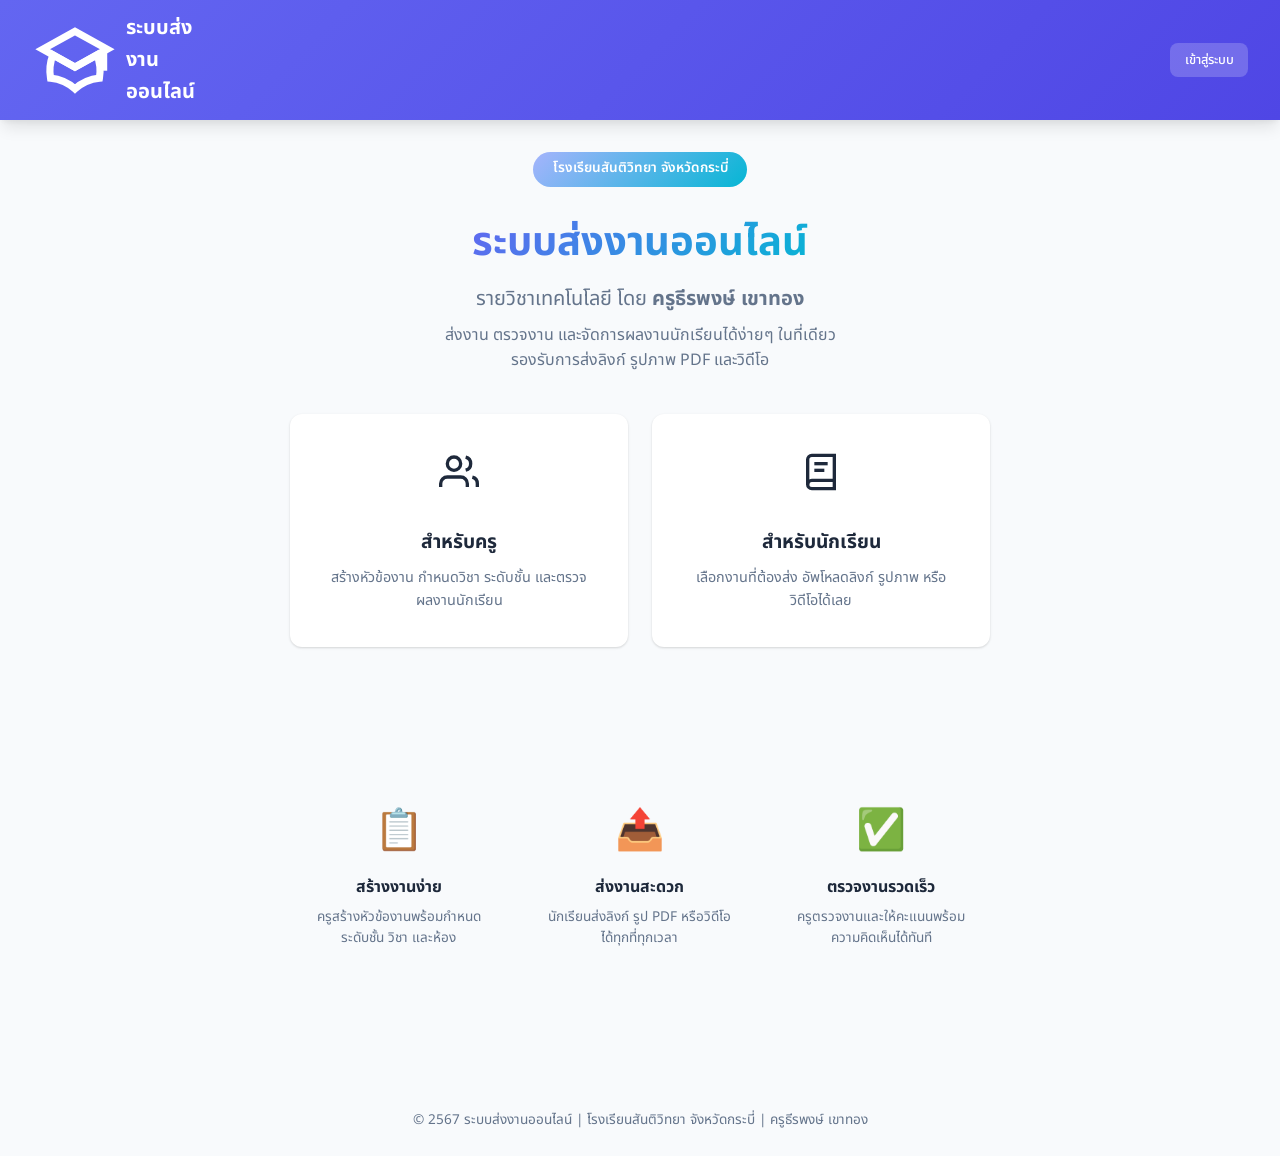
<file: index.html>
<!DOCTYPE html>
<html lang="th">
<head>
  <meta charset="UTF-8">
  <meta name="viewport" content="width=device-width, initial-scale=1.0">
  <title>ระบบส่งงานออนไลน์ | โรงเรียนสันติวิทยา</title>
  <link href="https://fonts.googleapis.com/css2?family=Noto+Sans+Thai:wght@300;400;500;600;700&family=Inter:wght@300;400;500;600;700&display=swap" rel="stylesheet">
  <link rel="stylesheet" href="css/style.css">
</head>
<body>
  <nav class="navbar">
    <div class="logo">
      <svg viewBox="0 0 24 24" fill="none" stroke="currentColor" stroke-width="2">
        <path d="M12 14l9-5-9-5-9 5 9 5z"/>
        <path d="M12 14l6.16-3.422a12.083 12.083 0 01.665 6.479A11.952 11.952 0 0012 20.055a11.952 11.952 0 00-6.824-2.998 12.078 12.078 0 01.665-6.479L12 14z"/>
        <path d="M20 9v6"/>
      </svg>
      ระบบส่งงานออนไลน์
    </div>
    <div class="nav-links">
      <a href="login.html" class="btn btn-sm" style="background: rgba(255,255,255,0.2); color: white;">เข้าสู่ระบบ</a>
    </div>
  </nav>

  <div class="landing-container">
    <div class="landing-badge">โรงเรียนสันติวิทยา จังหวัดกระบี่</div>
    <h1>ระบบส่งงานออนไลน์</h1>
    <p class="landing-subtitle">รายวิชาเทคโนโลยี โดย <strong>ครูธีรพงษ์ เขาทอง</strong></p>
    <p class="landing-desc">ส่งงาน ตรวจงาน และจัดการผลงานนักเรียนได้ง่ายๆ ในที่เดียว<br>รองรับการส่งลิงก์ รูปภาพ PDF และวิดีโอ</p>
    
    <div class="role-cards">
      <a href="login.html" class="role-card teacher" onclick="sessionStorage.setItem('login_role','teacher')">
        <div class="icon">
          <svg width="40" height="40" viewBox="0 0 24 24" fill="none" stroke="currentColor" stroke-width="2">
            <path d="M17 21v-2a4 4 0 0 0-4-4H5a4 4 0 0 0-4 4v2"/>
            <circle cx="9" cy="7" r="4"/>
            <path d="M23 21v-2a4 4 0 0 0-3-3.87"/>
            <path d="M16 3.13a4 4 0 0 1 0 7.75"/>
          </svg>
        </div>
        <h3>สำหรับครู</h3>
        <p>สร้างหัวข้องาน กำหนดวิชา ระดับชั้น และตรวจผลงานนักเรียน</p>
      </a>
      <a href="login.html" class="role-card student" onclick="sessionStorage.setItem('login_role','student')">
        <div class="icon">
          <svg width="40" height="40" viewBox="0 0 24 24" fill="none" stroke="currentColor" stroke-width="2">
            <path d="M4 19.5A2.5 2.5 0 0 1 6.5 17H20"/>
            <path d="M6.5 2H20v20H6.5A2.5 2.5 0 0 1 4 19.5v-15A2.5 2.5 0 0 1 6.5 2z"/>
            <line x1="8" y1="7" x2="16" y2="7"/>
            <line x1="8" y1="11" x2="14" y2="11"/>
          </svg>
        </div>
        <h3>สำหรับนักเรียน</h3>
        <p>เลือกงานที่ต้องส่ง อัพโหลดลิงก์ รูปภาพ หรือวิดีโอได้เลย</p>
      </a>
    </div>

    <div class="features-section">
      <div class="feature">
        <div class="feature-icon">📋</div>
        <h4>สร้างงานง่าย</h4>
        <p>ครูสร้างหัวข้องานพร้อมกำหนดระดับชั้น วิชา และห้อง</p>
      </div>
      <div class="feature">
        <div class="feature-icon">📤</div>
        <h4>ส่งงานสะดวก</h4>
        <p>นักเรียนส่งลิงก์ รูป PDF หรือวิดีโอ ได้ทุกที่ทุกเวลา</p>
      </div>
      <div class="feature">
        <div class="feature-icon">✅</div>
        <h4>ตรวจงานรวดเร็ว</h4>
        <p>ครูตรวจงานและให้คะแนนพร้อมความคิดเห็นได้ทันที</p>
      </div>
    </div>
  </div>

  <footer class="landing-footer">
    <p>&copy; 2567 ระบบส่งงานออนไลน์ | โรงเรียนสันติวิทยา จังหวัดกระบี่ | ครูธีรพงษ์ เขาทอง</p>
  </footer>

  <script src="js/config.js"></script>
  <script src="js/app.js"></script>
</body>
</html>
</file>
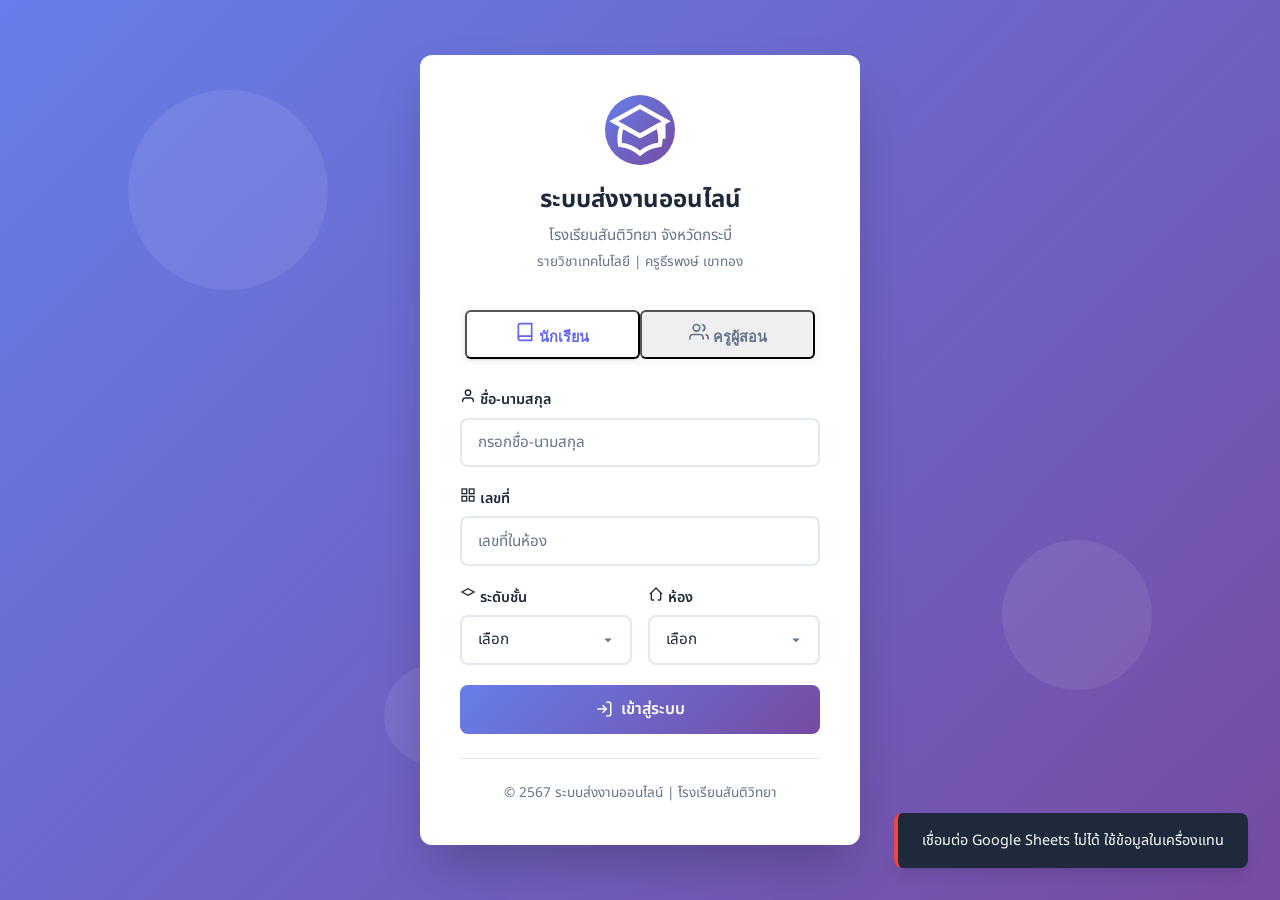
<file: login.html>
<!DOCTYPE html>
<html lang="th">
<head>
  <meta charset="UTF-8">
  <meta name="viewport" content="width=device-width, initial-scale=1.0">
  <title>เข้าสู่ระบบ | ระบบส่งงานออนไลน์</title>
  <link href="https://fonts.googleapis.com/css2?family=Noto+Sans+Thai:wght@300;400;500;600;700&family=Inter:wght@300;400;500;600;700&display=swap" rel="stylesheet">
  <link rel="stylesheet" href="css/style.css">
</head>
<body class="login-page">
  <div class="login-bg">
    <div class="circle circle-1"></div>
    <div class="circle circle-2"></div>
    <div class="circle circle-3"></div>
  </div>

  <div class="login-container">
    <div class="login-header">
      <div class="school-logo">
        <svg viewBox="0 0 24 24" fill="none" stroke="currentColor" stroke-width="1.5">
          <path d="M12 14l9-5-9-5-9 5 9 5z"/>
          <path d="M12 14l6.16-3.422a12.083 12.083 0 01.665 6.479A11.952 11.952 0 0012 20.055a11.952 11.952 0 00-6.824-2.998 12.078 12.078 0 01.665-6.479L12 14z"/>
          <path d="M20 9v6"/>
        </svg>
      </div>
      <h1>ระบบส่งงานออนไลน์</h1>
      <p class="school-name">โรงเรียนสันติวิทยา จังหวัดกระบี่</p>
      <p class="teacher-name">รายวิชาเทคโนโลยี | ครูธีรพงษ์ เขาทอง</p>
    </div>

    <div class="login-tabs">
      <button class="login-tab active" onclick="switchLoginTab('student')">
        <svg width="20" height="20" viewBox="0 0 24 24" fill="none" stroke="currentColor" stroke-width="2">
          <path d="M4 19.5A2.5 2.5 0 0 1 6.5 17H20"/>
          <path d="M6.5 2H20v20H6.5A2.5 2.5 0 0 1 4 19.5v-15A2.5 2.5 0 0 1 6.5 2z"/>
        </svg>
        นักเรียน
      </button>
      <button class="login-tab" onclick="switchLoginTab('teacher')">
        <svg width="20" height="20" viewBox="0 0 24 24" fill="none" stroke="currentColor" stroke-width="2">
          <path d="M17 21v-2a4 4 0 0 0-4-4H5a4 4 0 0 0-4 4v2"/>
          <circle cx="9" cy="7" r="4"/>
          <path d="M23 21v-2a4 4 0 0 0-3-3.87"/>
          <path d="M16 3.13a4 4 0 0 1 0 7.75"/>
        </svg>
        ครูผู้สอน
      </button>
    </div>

    <!-- Student Login -->
    <form id="student-login-form" class="login-form" onsubmit="loginStudent(event)">
      <div class="form-group">
        <label><svg width="16" height="16" viewBox="0 0 24 24" fill="none" stroke="currentColor" stroke-width="2"><path d="M20 21v-2a4 4 0 0 0-4-4H8a4 4 0 0 0-4 4v2"/><circle cx="12" cy="7" r="4"/></svg> ชื่อ-นามสกุล</label>
        <input type="text" class="form-control" id="login-student-name" placeholder="กรอกชื่อ-นามสกุล" required>
      </div>
      <div class="form-group">
        <label><svg width="16" height="16" viewBox="0 0 24 24" fill="none" stroke="currentColor" stroke-width="2"><rect x="3" y="3" width="7" height="7"/><rect x="14" y="3" width="7" height="7"/><rect x="14" y="14" width="7" height="7"/><rect x="3" y="14" width="7" height="7"/></svg> เลขที่</label>
        <input type="text" class="form-control" id="login-student-number" placeholder="เลขที่ในห้อง" required>
      </div>
      <div style="display: grid; grid-template-columns: 1fr 1fr; gap: 1rem;">
        <div class="form-group">
          <label><svg width="16" height="16" viewBox="0 0 24 24" fill="none" stroke="currentColor" stroke-width="2"><path d="M12 14l9-5-9-5-9 5 9 5z"/></svg> ระดับชั้น</label>
          <select class="form-control" id="login-student-level" required>
            <option value="">เลือก</option>
            <option value="ม.1">ม.1</option>
            <option value="ม.3">ม.3</option>
            <option value="ม.4">ม.4</option>
            <option value="ม.5">ม.5</option>
            <option value="ม.6">ม.6</option>
          </select>
        </div>
        <div class="form-group">
          <label><svg width="16" height="16" viewBox="0 0 24 24" fill="none" stroke="currentColor" stroke-width="2"><path d="M3 12l2-2m0 0l7-7 7 7M5 10v10a1 1 0 001 1h3m10-11l2 2m-2-2v10a1 1 0 01-1 1h-3"/></svg> ห้อง</label>
          <select class="form-control" id="login-student-room" required>
            <option value="">เลือก</option>
            <option value="4">4</option>
            <option value="5">5</option>
            <option value="หญิง">หญิง (ปอเนาะ)</option>
            <option value="ชาย">ชาย (ปอเนาะ)</option>
          </select>
        </div>
      </div>
      <button type="submit" class="btn btn-primary btn-login">
        <svg width="18" height="18" viewBox="0 0 24 24" fill="none" stroke="currentColor" stroke-width="2"><path d="M15 3h4a2 2 0 0 1 2 2v14a2 2 0 0 1-2 2h-4"/><polyline points="10 17 15 12 10 7"/><line x1="15" y1="12" x2="3" y2="12"/></svg>
        เข้าสู่ระบบ
      </button>
    </form>

    <!-- Teacher Login -->
    <form id="teacher-login-form" class="login-form" style="display: none;" onsubmit="loginTeacher(event)">
      <div class="form-group">
        <label><svg width="16" height="16" viewBox="0 0 24 24" fill="none" stroke="currentColor" stroke-width="2"><path d="M20 21v-2a4 4 0 0 0-4-4H8a4 4 0 0 0-4 4v2"/><circle cx="12" cy="7" r="4"/></svg> ชื่อผู้ใช้</label>
        <input type="text" class="form-control" id="login-teacher-username" placeholder="ชื่อผู้ใช้ (username)" required>
      </div>
      <div class="form-group">
        <label><svg width="16" height="16" viewBox="0 0 24 24" fill="none" stroke="currentColor" stroke-width="2"><rect x="3" y="11" width="18" height="11" rx="2" ry="2"/><path d="M7 11V7a5 5 0 0 1 10 0v4"/></svg> รหัสผ่าน</label>
        <input type="password" class="form-control" id="login-teacher-password" placeholder="รหัสผ่าน" required>
        <small style="color: var(--text-secondary); font-size: 0.8rem; margin-top: 0.25rem; display: block;">* ใช้ username และ password ที่ครูกำหนด</small>
      </div>
      <button type="submit" class="btn btn-primary btn-login">
        <svg width="18" height="18" viewBox="0 0 24 24" fill="none" stroke="currentColor" stroke-width="2"><path d="M15 3h4a2 2 0 0 1 2 2v14a2 2 0 0 1-2 2h-4"/><polyline points="10 17 15 12 10 7"/><line x1="15" y1="12" x2="3" y2="12"/></svg>
        เข้าสู่ระบบ
      </button>
    </form>

    <div class="login-footer">
      <p>&copy; 2567 ระบบส่งงานออนไลน์ | โรงเรียนสันติวิทยา</p>
    </div>
  </div>

  <div class="toast" id="toast"></div>

  <script src="js/config.js"></script>
  <script src="js/app.js"></script>
  <script src="js/auth.js"></script>
</body>
</html>
</file>
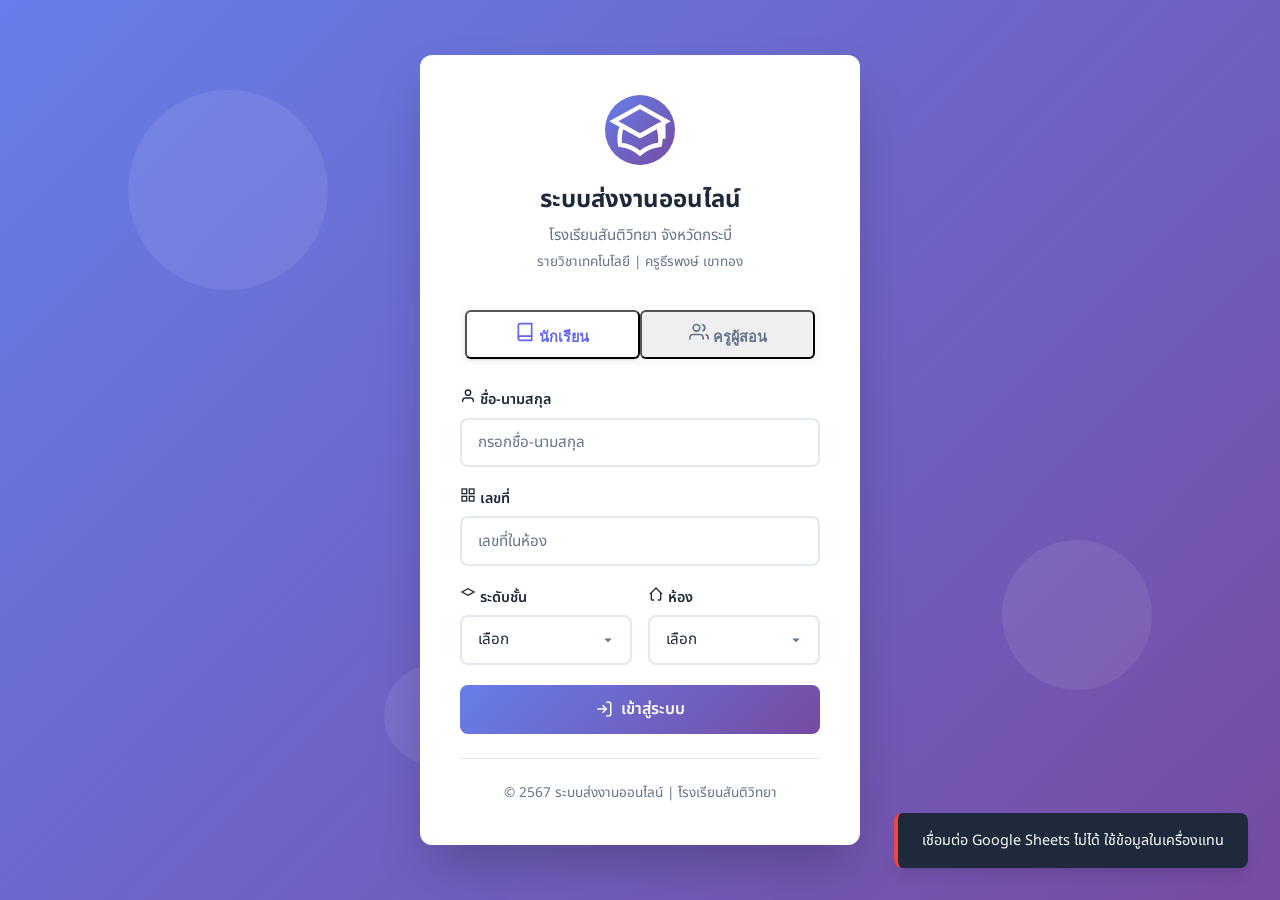
<file: student.html>
<!DOCTYPE html>
<html lang="th">
<head>
  <meta charset="UTF-8">
  <meta name="viewport" content="width=device-width, initial-scale=1.0">
  <title>ส่งงาน | ระบบส่งงานออนไลน์</title>
  <link href="https://fonts.googleapis.com/css2?family=Noto+Sans+Thai:wght@300;400;500;600;700&family=Inter:wght@300;400;500;600;700&display=swap" rel="stylesheet">
  <link rel="stylesheet" href="css/style.css">
</head>
<body>
  <nav class="navbar">
    <div class="logo">
      <svg viewBox="0 0 24 24" fill="none" stroke="currentColor" stroke-width="2">
        <path d="M12 14l9-5-9-5-9 5 9 5z"/>
        <path d="M12 14l6.16-3.422a12.083 12.083 0 01.665 6.479A11.952 11.952 0 0012 20.055a11.952 11.952 0 00-6.824-2.998 12.078 12.078 0 01.665-6.479L12 14z"/>
        <path d="M20 9v6"/>
      </svg>
      ระบบส่งงานออนไลน์
    </div>
    <div class="nav-links">
      <span class="nav-user" id="nav-student-name"></span>
      <button class="btn btn-sm btn-logout" onclick="logout()">
        <svg width="16" height="16" viewBox="0 0 24 24" fill="none" stroke="currentColor" stroke-width="2">
          <path d="M9 21H5a2 2 0 0 1-2-2V5a2 2 0 0 1 2-2h4"/>
          <polyline points="16 17 21 12 16 7"/>
          <line x1="21" y1="12" x2="9" y2="12"/>
        </svg>
        ออกจากระบบ
      </button>
    </div>
  </nav>


  <div class="container">
    <div class="student-info-banner">
      <div class="student-avatar">
        <svg width="32" height="32" viewBox="0 0 24 24" fill="none" stroke="currentColor" stroke-width="2">
          <path d="M20 21v-2a4 4 0 0 0-4-4H8a4 4 0 0 0-4 4v2"/><circle cx="12" cy="7" r="4"/>
        </svg>
      </div>
      <div class="student-details">
        <h3 id="display-student-name"></h3>
        <p id="display-student-info"></p>
      </div>
    </div>

    <div class="page-header"><h1>งานที่ต้องส่ง</h1><p>เลือกงานแล้วกดส่งผลงานของคุณ</p></div>

    <div id="student-assignments" class="assignments-grid"></div>
    <div id="student-empty" class="empty-state" style="display:none;">
      <svg viewBox="0 0 24 24" fill="none" stroke="currentColor" stroke-width="1.5"><path d="M9 5H7a2 2 0 00-2 2v12a2 2 0 002 2h10a2 2 0 002-2V7a2 2 0 00-2-2h-2M9 5a2 2 0 002 2h2a2 2 0 002-2M9 5a2 2 0 012-2h2a2 2 0 012 2"/></svg>
      <h3>ยังไม่มีงาน</h3><p>ยังไม่มีงานที่มอบหมายสำหรับห้องของคุณในตอนนี้</p>
    </div>
  </div>


  <!-- Submission Modal -->
  <div class="modal-overlay" id="submission-modal">
    <div class="modal">
      <div class="modal-header"><h2>ส่งงาน</h2><button class="modal-close" onclick="closeSubmissionModal()">&times;</button></div>
      <div id="submission-assignment-info" style="margin-bottom:1.5rem;padding:1rem;background:var(--bg);border-radius:var(--radius-sm);">
        <h4 id="sub-assignment-title"></h4>
        <p id="sub-assignment-desc" style="color:var(--text-secondary);font-size:0.9rem;margin-top:0.25rem;"></p>
      </div>
      <form id="submission-form" onsubmit="submitWork(event)">
        <input type="hidden" id="sub-assignment-id">
        <div class="form-group"><label>ประเภทการส่ง *</label>
          <select class="form-control" id="submission-type" onchange="toggleSubmissionType()" required>
            <option value="">-- เลือกประเภท --</option>
            <option value="link">ลิงก์ (URL)</option><option value="image">รูปภาพ</option>
            <option value="pdf">ไฟล์ PDF</option><option value="video">วิดีโอ</option><option value="text">ข้อความ</option>
          </select>
        </div>
        <div class="form-group" id="input-link" style="display:none;">
          <label>ลิงก์ URL</label>
          <input type="url" class="form-control" id="submission-link" placeholder="https://...">
          <small style="color:var(--text-secondary);">วางลิงก์ Google Drive, YouTube หรือเว็บไซต์อื่นๆ</small>
        </div>
        <div class="form-group" id="input-file" style="display:none;">
          <label>อัพโหลดไฟล์</label>
          <div class="file-upload-area" id="file-drop-area" onclick="document.getElementById('file-input').click()">
            <svg viewBox="0 0 24 24" fill="none" stroke="currentColor" stroke-width="1.5"><path d="M7 16a4 4 0 01-.88-7.903A5 5 0 1115.9 6L16 6a5 5 0 011 9.9M15 13l-3-3m0 0l-3 3m3-3v12"/></svg>
            <p>คลิกเพื่อเลือกไฟล์ หรือลากมาวางที่นี่</p>
            <p class="file-types">รองรับ: รูปภาพ (JPG, PNG), PDF, วิดีโอ (MP4)</p>
          </div>
          <input type="file" id="file-input" style="display:none;" accept="image/*,application/pdf,video/*" onchange="handleFileSelect(event)">
          <div id="file-preview" style="margin-top:0.75rem;"></div>
        </div>
        <div class="form-group" id="input-text" style="display:none;">
          <label>เขียนคำตอบ</label>
          <textarea class="form-control" id="submission-text" placeholder="พิมพ์คำตอบที่นี่..." rows="5"></textarea>
        </div>
        <div class="form-group"><label>หมายเหตุเพิ่มเติม (ไม่บังคับ)</label>
          <textarea class="form-control" id="submission-note" placeholder="หมายเหตุถึงครู..." rows="2"></textarea>
        </div>
        <div style="display:flex;gap:1rem;margin-top:1.5rem;">
          <button type="submit" class="btn btn-success" style="flex:1;">
            <svg width="18" height="18" viewBox="0 0 24 24" fill="none" stroke="currentColor" stroke-width="2"><path d="M9 12l2 2 4-4m6 2a9 9 0 11-18 0 9 9 0 0118 0z"/></svg>
            ส่งงาน
          </button>
          <button type="button" class="btn btn-outline" onclick="closeSubmissionModal()">ยกเลิก</button>
        </div>
      </form>
    </div>
  </div>

  <div class="toast" id="toast"></div>

  <script src="js/config.js"></script>
  <script src="js/app.js"></script>
  <script src="js/auth.js"></script>
  <script src="js/student.js"></script>
  <script>
    const session = requireAuth('student');
    if (session) {
      document.getElementById('nav-student-name').textContent = session.name;
      document.getElementById('display-student-name').textContent = session.name;
      document.getElementById('display-student-info').textContent = 
        'เลขที่ ' + session.number + ' | ' + session.level + ' ห้อง ' + session.room;
    }
  </script>
</body>
</html>
</file>
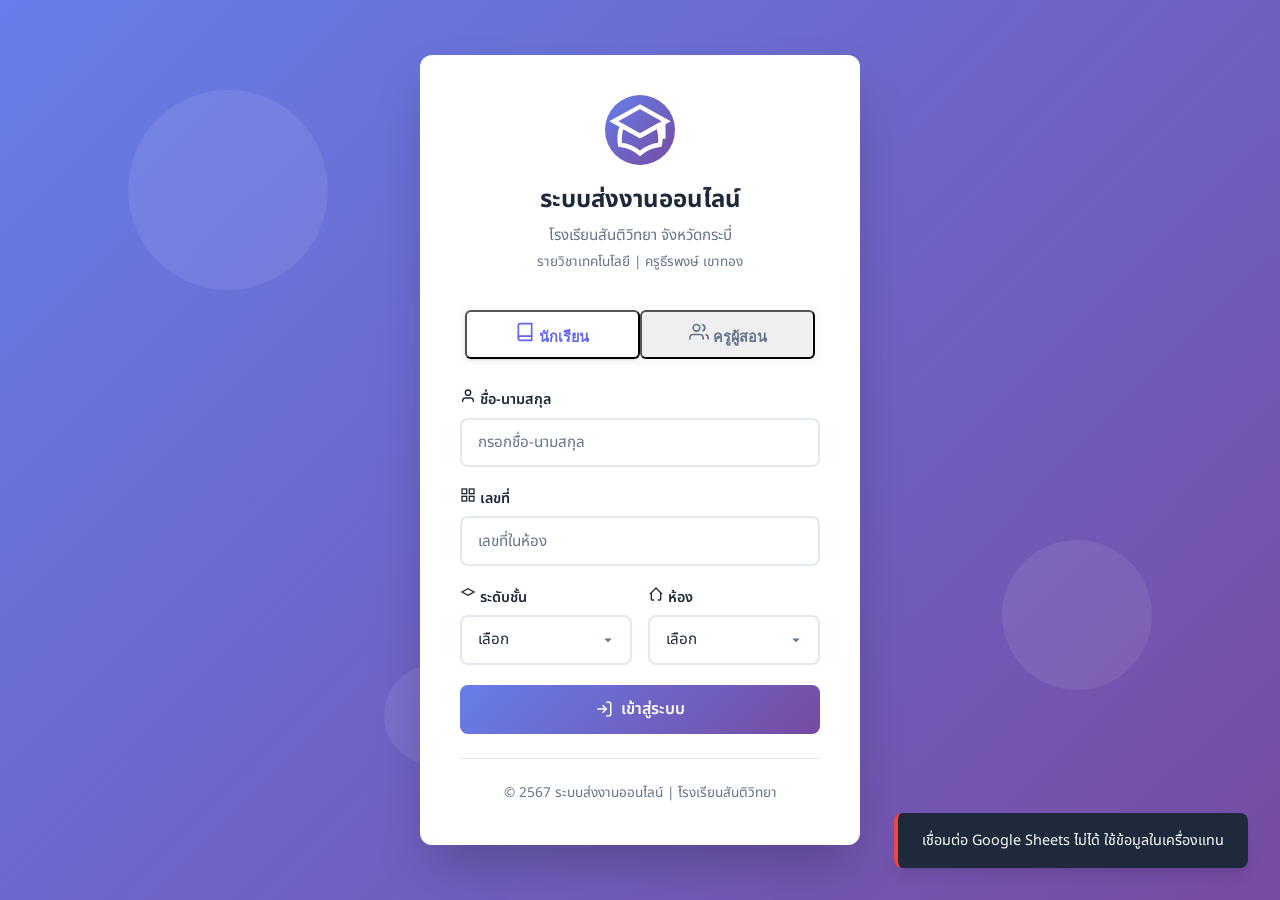
<file: teacher.html>
<!DOCTYPE html>
<html lang="th">
<head>
  <meta charset="UTF-8">
  <meta name="viewport" content="width=device-width, initial-scale=1.0">
  <title>แดชบอร์ดครู | ระบบส่งงานออนไลน์</title>
  <link href="https://fonts.googleapis.com/css2?family=Noto+Sans+Thai:wght@300;400;500;600;700&family=Inter:wght@300;400;500;600;700&display=swap" rel="stylesheet">
  <link rel="stylesheet" href="css/style.css">
</head>
<body>
  <nav class="navbar">
    <div class="logo">
      <svg viewBox="0 0 24 24" fill="none" stroke="currentColor" stroke-width="2">
        <path d="M12 14l9-5-9-5-9 5 9 5z"/>
        <path d="M12 14l6.16-3.422a12.083 12.083 0 01.665 6.479A11.952 11.952 0 0012 20.055a11.952 11.952 0 00-6.824-2.998 12.078 12.078 0 01.665-6.479L12 14z"/>
        <path d="M20 9v6"/>
      </svg>
      ระบบส่งงานออนไลน์
    </div>
    <div class="nav-links">
      <span class="nav-user" id="nav-teacher-name">ครูธีรพงษ์ เขาทอง</span>
      <button class="btn btn-sm btn-logout" onclick="logout()">
        <svg width="16" height="16" viewBox="0 0 24 24" fill="none" stroke="currentColor" stroke-width="2">
          <path d="M9 21H5a2 2 0 0 1-2-2V5a2 2 0 0 1 2-2h4"/>
          <polyline points="16 17 21 12 16 7"/>
          <line x1="21" y1="12" x2="9" y2="12"/>
        </svg>
        ออกจากระบบ
      </button>
    </div>
  </nav>

  <div class="container">
    <div class="teacher-profile-card">
      <div class="profile-avatar">
        <svg width="40" height="40" viewBox="0 0 24 24" fill="none" stroke="currentColor" stroke-width="1.5">
          <path d="M20 21v-2a4 4 0 0 0-4-4H8a4 4 0 0 0-4 4v2"/>
          <circle cx="12" cy="7" r="4"/>
        </svg>
      </div>
      <div class="profile-info">
        <h2>ครูธีรพงษ์ เขาทอง</h2>
        <p>รายวิชาเทคโนโลยี | โรงเรียนสันติวิทยา จังหวัดกระบี่</p>
      </div>
    </div>


    <!-- Stats -->
    <div class="stats-row">
      <div class="stat-card">
        <div class="stat-icon blue"><svg width="24" height="24" viewBox="0 0 24 24" fill="none" stroke="currentColor" stroke-width="2"><path d="M9 5H7a2 2 0 00-2 2v12a2 2 0 002 2h10a2 2 0 002-2V7a2 2 0 00-2-2h-2M9 5a2 2 0 002 2h2a2 2 0 002-2M9 5a2 2 0 012-2h2a2 2 0 012 2"/></svg></div>
        <div class="stat-info"><h4 id="stat-total-assignments">0</h4><p>งานทั้งหมด</p></div>
      </div>
      <div class="stat-card">
        <div class="stat-icon green"><svg width="24" height="24" viewBox="0 0 24 24" fill="none" stroke="currentColor" stroke-width="2"><path d="M9 12l2 2 4-4m6 2a9 9 0 11-18 0 9 9 0 0118 0z"/></svg></div>
        <div class="stat-info"><h4 id="stat-total-submissions">0</h4><p>ผลงานที่ส่งมา</p></div>
      </div>
      <div class="stat-card">
        <div class="stat-icon orange"><svg width="24" height="24" viewBox="0 0 24 24" fill="none" stroke="currentColor" stroke-width="2"><path d="M12 8v4l3 3m6-3a9 9 0 11-18 0 9 9 0 0118 0z"/></svg></div>
        <div class="stat-info"><h4 id="stat-pending">0</h4><p>รอตรวจ</p></div>
      </div>
      <div class="stat-card">
        <div class="stat-icon purple"><svg width="24" height="24" viewBox="0 0 24 24" fill="none" stroke="currentColor" stroke-width="2"><path d="M11.049 2.927c.3-.921 1.603-.921 1.902 0l1.519 4.674a1 1 0 00.95.69h4.915c.969 0 1.371 1.24.588 1.81l-3.976 2.888a1 1 0 00-.363 1.118l1.518 4.674c.3.922-.755 1.688-1.538 1.118l-3.976-2.888a1 1 0 00-1.176 0l-3.976 2.888c-.783.57-1.838-.197-1.538-1.118l1.518-4.674a1 1 0 00-.363-1.118l-3.976-2.888c-.784-.57-.38-1.81.588-1.81h4.914a1 1 0 00.951-.69l1.519-4.674z"/></svg></div>
        <div class="stat-info"><h4 id="stat-graded">0</h4><p>ตรวจแล้ว</p></div>
      </div>
    </div>

    <!-- Tabs -->
    <div class="tabs">
      <button class="tab-btn active" onclick="switchTab('assignments')">งานทั้งหมด</button>
      <button class="tab-btn" onclick="switchTab('submissions')">ผลงานนักเรียน</button>
    </div>

    <!-- Assignments Tab -->
    <div id="tab-assignments">
      <div style="display:flex;justify-content:space-between;align-items:center;flex-wrap:wrap;gap:1rem;">
        <h2>รายการงานที่มอบหมาย</h2>
        <button class="btn btn-primary" onclick="openCreateModal()">
          <svg width="18" height="18" viewBox="0 0 24 24" fill="none" stroke="currentColor" stroke-width="2"><line x1="12" y1="5" x2="12" y2="19"/><line x1="5" y1="12" x2="19" y2="12"/></svg>
          สร้างงานใหม่
        </button>
      </div>
      <div class="filters" style="margin-top:1rem;">
        <select class="form-control" id="filter-level" onchange="filterAssignments()">
          <option value="">ทุกระดับชั้น</option>
          <option value="ม.1">ม.1</option>
          <option value="ม.3">ม.3</option>
          <option value="ม.4">ม.4</option>
          <option value="ม.5">ม.5</option>
          <option value="ม.6">ม.6</option>
        </select>
        <select class="form-control" id="filter-subject" onchange="filterAssignments()"><option value="">ทุกวิชา</option></select>
        <select class="form-control" id="filter-room" onchange="filterAssignments()"><option value="">ทุกห้อง</option></select>
      </div>
      <div id="assignments-list" class="assignments-grid"></div>
      <div id="empty-assignments" class="empty-state" style="display:none;">
        <svg viewBox="0 0 24 24" fill="none" stroke="currentColor" stroke-width="1.5"><path d="M9 5H7a2 2 0 00-2 2v12a2 2 0 002 2h10a2 2 0 002-2V7a2 2 0 00-2-2h-2M9 5a2 2 0 002 2h2a2 2 0 002-2M9 5a2 2 0 012-2h2a2 2 0 012 2"/></svg>
        <h3>ยังไม่มีงาน</h3>
        <p>กดปุ่ม "สร้างงานใหม่" เพื่อเริ่มมอบหมายงานให้นักเรียน</p>
      </div>
    </div>


    <!-- Submissions Tab -->
    <div id="tab-submissions" style="display:none;">
      <h2>ผลงานที่นักเรียนส่งมา</h2>
      <div class="filters" style="margin-top:1rem;">
        <select class="form-control" id="sub-filter-assignment" onchange="filterSubmissions()"><option value="">ทุกงาน</option></select>
        <select class="form-control" id="sub-filter-status" onchange="filterSubmissions()">
          <option value="">ทุกสถานะ</option><option value="pending">รอตรวจ</option><option value="graded">ตรวจแล้ว</option>
        </select>
      </div>
      <div id="submissions-list" class="submissions-container"></div>
      <div id="empty-submissions" class="empty-state" style="display:none;">
        <svg viewBox="0 0 24 24" fill="none" stroke="currentColor" stroke-width="1.5"><path d="M7 21h10a2 2 0 002-2V9.414a1 1 0 00-.293-.707l-5.414-5.414A1 1 0 0012.586 3H7a2 2 0 00-2 2v14a2 2 0 002 2z"/></svg>
        <h3>ยังไม่มีผลงาน</h3><p>เมื่อนักเรียนส่งงาน ผลงานจะปรากฏที่นี่</p>
      </div>
    </div>
  </div>

  <!-- Create Assignment Modal -->
  <div class="modal-overlay" id="create-modal">
    <div class="modal">
      <div class="modal-header"><h2>สร้างงานใหม่</h2><button class="modal-close" onclick="closeCreateModal()">&times;</button></div>
      <form id="assignment-form" onsubmit="createAssignment(event)">
        <div class="form-group"><label>ชื่องาน *</label><input type="text" class="form-control" id="assignment-title" placeholder="เช่น สร้างเว็บไซต์ส่วนตัว..." required></div>
        <div class="form-group"><label>รายละเอียดงาน</label><textarea class="form-control" id="assignment-desc" placeholder="อธิบายรายละเอียดงานที่ต้องทำ..."></textarea></div>
        <div class="form-group"><label>วิชา *</label>
          <select class="form-control" id="assignment-subject" required>
            <option value="">-- เลือกวิชา --</option>
            <option value="โปรแกรมตารางงาน">โปรแกรมตารางงาน</option>
            <option value="เทคโนโลยี (วิทยาการคำนวณ)">เทคโนโลยี (วิทยาการคำนวณ)</option>
            <option value="ปอเนาะอินเตอร์เทค">ปอเนาะอินเตอร์เทค</option>
          </select>
        </div>
        <div class="form-group"><label>ระดับชั้น/ห้อง *</label>
          <select class="form-control" id="assignment-level-room" onchange="updateRoomFromSelection()" required>
            <option value="">-- เลือกระดับชั้น/ห้อง --</option>
            <optgroup label="โปรแกรมตารางงาน">
              <option value="ม.3|4">ม.3/4</option>
              <option value="ม.3|5">ม.3/5</option>
            </optgroup>
            <optgroup label="เทคโนโลยี (วิทยาการคำนวณ)">
              <option value="ม.1|4">ม.1/4</option>
              <option value="ม.4|4">ม.4/4</option>
              <option value="ม.4|5">ม.4/5</option>
              <option value="ม.5|4">ม.5/4</option>
              <option value="ม.5|5">ม.5/5</option>
              <option value="ม.6|4">ม.6/4</option>
              <option value="ม.6|5">ม.6/5</option>
            </optgroup>
            <optgroup label="ปอเนาะอินเตอร์เทค">
              <option value="ม.5|หญิง">ม.5 (นักเรียนหญิง)</option>
              <option value="ม.6|หญิง">ม.6 (นักเรียนหญิง)</option>
              <option value="ม.6|ชาย">ม.6 (นักเรียนชาย)</option>
            </optgroup>
          </select>
        </div>
        <input type="hidden" id="assignment-level">
        <input type="hidden" id="assignment-room">
        <div class="form-group"><label>กำหนดส่ง</label><input type="date" class="form-control" id="assignment-deadline"></div>
        <div style="display:flex;gap:1rem;margin-top:1.5rem;">
          <button type="submit" class="btn btn-primary" style="flex:1;">สร้างงาน</button>
          <button type="button" class="btn btn-outline" onclick="closeCreateModal()">ยกเลิก</button>
        </div>
      </form>
    </div>
  </div>

  <!-- Grade Modal -->
  <div class="modal-overlay" id="grade-modal">
    <div class="modal">
      <div class="modal-header"><h2>ให้คะแนน / ตรวจงาน</h2><button class="modal-close" onclick="closeGradeModal()">&times;</button></div>
      <form id="grade-form" onsubmit="submitGrade(event)">
        <div class="form-group"><label>คะแนน</label><input type="number" class="form-control" id="grade-score" placeholder="เช่น 8" min="0" max="100"></div>
        <div class="form-group"><label>คะแนนเต็ม</label><input type="number" class="form-control" id="grade-total" placeholder="เช่น 10" min="1" max="100"></div>
        <div class="form-group"><label>ความคิดเห็น</label><textarea class="form-control" id="grade-comment" placeholder="ความคิดเห็นหรือข้อเสนอแนะ..."></textarea></div>
        <input type="hidden" id="grade-submission-id">
        <div style="display:flex;gap:1rem;margin-top:1.5rem;">
          <button type="submit" class="btn btn-success" style="flex:1;">บันทึกคะแนน</button>
          <button type="button" class="btn btn-outline" onclick="closeGradeModal()">ยกเลิก</button>
        </div>
      </form>
    </div>
  </div>

  <div class="toast" id="toast"></div>

  <script src="js/config.js"></script>
  <script src="js/app.js"></script>
  <script src="js/auth.js"></script>
  <script src="js/teacher.js"></script>
  <script>const session = requireAuth('teacher');</script>
</body>
</html>
</file>
<file: css/style.css>
/* ===== CSS Variables ===== */
:root {
  --primary: #6366f1;
  --primary-dark: #4f46e5;
  --primary-light: #a5b4fc;
  --secondary: #06b6d4;
  --accent: #f59e0b;
  --success: #10b981;
  --danger: #ef4444;
  --bg: #f8fafc;
  --surface: #ffffff;
  --text: #1e293b;
  --text-secondary: #64748b;
  --border: #e2e8f0;
  --shadow: 0 1px 3px rgba(0, 0, 0, 0.1), 0 1px 2px rgba(0, 0, 0, 0.06);
  --shadow-lg: 0 10px 15px -3px rgba(0, 0, 0, 0.1), 0 4px 6px -2px rgba(0, 0, 0, 0.05);
  --radius: 12px;
  --radius-sm: 8px;
  --transition: all 0.3s ease;
}

/* ===== Reset ===== */
* {
  margin: 0;
  padding: 0;
  box-sizing: border-box;
}

body {
  font-family: 'Noto Sans Thai', 'Inter', sans-serif;
  background-color: var(--bg);
  color: var(--text);
  line-height: 1.6;
  min-height: 100vh;
}

a {
  text-decoration: none;
  color: inherit;
}

ul, ol {
  list-style: none;
}


/* ===== Navbar ===== */
.navbar {
  background: linear-gradient(135deg, var(--primary), var(--primary-dark));
  position: sticky;
  top: 0;
  z-index: 1000;
  padding: 0.75rem 2rem;
  display: flex;
  align-items: center;
  justify-content: space-between;
  box-shadow: var(--shadow-lg);
}

.navbar .logo {
  font-size: 1.25rem;
  font-weight: 700;
  color: #ffffff;
  display: flex;
  align-items: center;
  gap: 0.5rem;
}

.navbar .nav-links {
  display: flex;
  align-items: center;
  gap: 1.5rem;
}

.navbar .nav-links a {
  color: rgba(255, 255, 255, 0.85);
  font-weight: 500;
  transition: var(--transition);
}

.navbar .nav-links a:hover {
  color: #ffffff;
}

.nav-user {
  display: flex;
  align-items: center;
  gap: 0.75rem;
  color: #ffffff;
  font-size: 0.9rem;
}

.btn-logout {
  background: rgba(255, 255, 255, 0.15);
  border: 1px solid rgba(255, 255, 255, 0.3);
  color: #ffffff;
  padding: 0.4rem 1rem;
  border-radius: var(--radius-sm);
  cursor: pointer;
  font-size: 0.85rem;
  transition: var(--transition);
}

.btn-logout:hover {
  background: rgba(255, 255, 255, 0.25);
}


/* ===== Container ===== */
.container {
  max-width: 1200px;
  margin: 0 auto;
  padding: 2rem 1.5rem;
}

/* ===== Landing Page ===== */
.landing-page {
  display: flex;
  flex-direction: column;
  align-items: center;
  justify-content: center;
  min-height: calc(100vh - 70px);
  text-align: center;
  padding: 2rem;
}

.landing-badge {
  display: inline-block;
  background: linear-gradient(135deg, var(--primary-light), var(--secondary));
  color: #ffffff;
  padding: 0.4rem 1.2rem;
  border-radius: 50px;
  font-size: 0.85rem;
  font-weight: 600;
  margin-bottom: 1.5rem;
}

.landing-page h1 {
  font-size: 3rem;
  font-weight: 800;
  background: linear-gradient(135deg, var(--primary), var(--secondary));
  -webkit-background-clip: text;
  -webkit-text-fill-color: transparent;
  background-clip: text;
  margin-bottom: 1rem;
}

.landing-subtitle {
  font-size: 1.25rem;
  color: var(--text-secondary);
  margin-bottom: 0.5rem;
}

.landing-desc {
  font-size: 1rem;
  color: var(--text-secondary);
  max-width: 600px;
  margin-bottom: 2.5rem;
}

.role-cards {
  display: grid;
  grid-template-columns: repeat(auto-fit, minmax(280px, 1fr));
  gap: 1.5rem;
  width: 100%;
  max-width: 700px;
  margin-bottom: 3rem;
}

.role-card {
  background: var(--surface);
  border-radius: var(--radius);
  padding: 2rem;
  box-shadow: var(--shadow);
  transition: var(--transition);
  cursor: pointer;
  border: 2px solid transparent;
}

.role-card:hover {
  transform: translateY(-4px);
  box-shadow: var(--shadow-lg);
  border-color: var(--primary-light);
}

.role-card .icon {
  font-size: 2.5rem;
  margin-bottom: 1rem;
}

.role-card h3 {
  font-size: 1.2rem;
  margin-bottom: 0.5rem;
  color: var(--text);
}

.role-card p {
  color: var(--text-secondary);
  font-size: 0.9rem;
}


/* ===== Features Section ===== */
.features-section {
  width: 100%;
  max-width: 900px;
  padding: 2rem 0;
}

.features-section h2 {
  font-size: 1.5rem;
  margin-bottom: 1.5rem;
  color: var(--text);
}

.features-grid {
  display: grid;
  grid-template-columns: repeat(auto-fit, minmax(250px, 1fr));
  gap: 1.25rem;
}

.feature-card {
  background: var(--surface);
  border-radius: var(--radius-sm);
  padding: 1.5rem;
  box-shadow: var(--shadow);
  text-align: left;
}

.feature-card .feature-icon {
  font-size: 1.5rem;
  margin-bottom: 0.75rem;
}

.feature-card h4 {
  margin-bottom: 0.4rem;
  color: var(--text);
}

.feature-card p {
  color: var(--text-secondary);
  font-size: 0.85rem;
}

/* ===== Landing Footer ===== */
.landing-footer {
  margin-top: 3rem;
  padding: 1.5rem;
  text-align: center;
  color: var(--text-secondary);
  font-size: 0.85rem;
}

/* ===== Cards ===== */
.card {
  background: var(--surface);
  border-radius: var(--radius);
  box-shadow: var(--shadow);
  padding: 1.5rem;
  transition: var(--transition);
}

.card:hover {
  box-shadow: var(--shadow-lg);
}

/* ===== Buttons ===== */
.btn {
  display: inline-flex;
  align-items: center;
  justify-content: center;
  gap: 0.5rem;
  padding: 0.65rem 1.5rem;
  border-radius: var(--radius-sm);
  font-weight: 600;
  font-size: 0.9rem;
  border: none;
  cursor: pointer;
  transition: var(--transition);
  text-decoration: none;
}

.btn-primary {
  background: linear-gradient(135deg, var(--primary), var(--primary-dark));
  color: #ffffff;
}

.btn-primary:hover {
  transform: translateY(-2px);
  box-shadow: 0 4px 12px rgba(99, 102, 241, 0.4);
}

.btn-success {
  background: var(--success);
  color: #ffffff;
}

.btn-success:hover {
  background: #059669;
  transform: translateY(-2px);
}

.btn-danger {
  background: var(--danger);
  color: #ffffff;
}

.btn-danger:hover {
  background: #dc2626;
  transform: translateY(-2px);
}

.btn-outline {
  background: transparent;
  border: 2px solid var(--border);
  color: var(--text);
}

.btn-outline:hover {
  border-color: var(--primary);
  color: var(--primary);
}

.btn-sm {
  padding: 0.4rem 0.9rem;
  font-size: 0.8rem;
}


/* ===== Forms ===== */
.form-group {
  margin-bottom: 1.25rem;
}

.form-group label {
  display: block;
  font-weight: 600;
  font-size: 0.9rem;
  margin-bottom: 0.4rem;
  color: var(--text);
}

.form-control {
  width: 100%;
  padding: 0.7rem 1rem;
  border: 2px solid var(--border);
  border-radius: var(--radius-sm);
  font-size: 0.95rem;
  font-family: inherit;
  transition: var(--transition);
  background: var(--surface);
  color: var(--text);
}

.form-control:focus {
  outline: none;
  border-color: var(--primary);
  box-shadow: 0 0 0 3px rgba(99, 102, 241, 0.1);
}

.form-control::placeholder {
  color: var(--text-secondary);
}

select.form-control {
  appearance: none;
  -webkit-appearance: none;
  background-image: url("data:image/svg+xml,%3Csvg xmlns='http://www.w3.org/2000/svg' width='12' height='12' fill='%2364748b' viewBox='0 0 16 16'%3E%3Cpath d='M8 11L3 6h10l-5 5z'/%3E%3C/svg%3E");
  background-repeat: no-repeat;
  background-position: right 1rem center;
  padding-right: 2.5rem;
}

textarea.form-control {
  resize: vertical;
  min-height: 100px;
}

/* ===== Modal ===== */
.modal-overlay {
  position: fixed;
  top: 0;
  left: 0;
  width: 100%;
  height: 100%;
  background: rgba(0, 0, 0, 0.5);
  backdrop-filter: blur(4px);
  display: flex;
  align-items: center;
  justify-content: center;
  z-index: 2000;
  opacity: 0;
  visibility: hidden;
  transition: var(--transition);
}

.modal-overlay.active {
  opacity: 1;
  visibility: visible;
}

.modal {
  background: var(--surface);
  border-radius: var(--radius);
  width: 90%;
  max-width: 550px;
  max-height: 85vh;
  overflow-y: auto;
  padding: 2rem;
  box-shadow: var(--shadow-lg);
  animation: slideUp 0.3s ease;
}

@keyframes slideUp {
  from {
    transform: translateY(20px);
    opacity: 0;
  }
  to {
    transform: translateY(0);
    opacity: 1;
  }
}

.modal-header {
  display: flex;
  align-items: center;
  justify-content: space-between;
  padding-bottom: 1rem;
  margin-bottom: 1.5rem;
  border-bottom: 1px solid var(--border);
}

.modal-header h3 {
  font-size: 1.1rem;
  color: var(--text);
}

.modal-close {
  width: 32px;
  height: 32px;
  border-radius: 50%;
  border: none;
  background: var(--bg);
  color: var(--text-secondary);
  font-size: 1.2rem;
  cursor: pointer;
  display: flex;
  align-items: center;
  justify-content: center;
  transition: var(--transition);
}

.modal-close:hover {
  background: var(--danger);
  color: #ffffff;
}

.modal-body {
  padding: 1.5rem;
}

.modal-footer {
  padding: 1rem 1.5rem;
  border-top: 1px solid var(--border);
  display: flex;
  justify-content: flex-end;
  gap: 0.75rem;
}


/* ===== Assignments Grid ===== */
.assignments-grid {
  display: grid;
  grid-template-columns: repeat(auto-fill, minmax(320px, 1fr));
  gap: 1.25rem;
  margin-top: 1.5rem;
}

.assignment-card {
  background: var(--surface);
  border-radius: var(--radius);
  padding: 1.5rem;
  box-shadow: var(--shadow);
  border-left: 4px solid var(--primary);
  transition: var(--transition);
}

.assignment-card:hover {
  box-shadow: var(--shadow-lg);
  transform: translateY(-2px);
}

.assignment-card h4 {
  font-size: 1.05rem;
  margin-bottom: 0.5rem;
  color: var(--text);
}

.subject-badge {
  display: inline-block;
  padding: 0.2rem 0.7rem;
  border-radius: 50px;
  font-size: 0.75rem;
  font-weight: 600;
  background: var(--primary-light);
  color: var(--primary-dark);
  margin-bottom: 0.75rem;
}

.assignment-meta {
  display: flex;
  flex-wrap: wrap;
  gap: 0.75rem;
  margin: 0.75rem 0;
  font-size: 0.85rem;
  color: var(--text-secondary);
}

.assignment-meta span {
  display: flex;
  align-items: center;
  gap: 0.3rem;
}

.assignment-actions {
  display: flex;
  gap: 0.5rem;
  margin-top: 1rem;
  padding-top: 1rem;
  border-top: 1px solid var(--border);
}

/* ===== Submissions ===== */
.submissions-list {
  display: flex;
  flex-direction: column;
  gap: 1rem;
  margin-top: 1.5rem;
}

.submission-item {
  background: var(--surface);
  border-radius: var(--radius);
  padding: 1.25rem;
  box-shadow: var(--shadow);
  border-left: 4px solid var(--secondary);
  transition: var(--transition);
}

.submission-item:hover {
  box-shadow: var(--shadow-lg);
}

.student-info {
  display: flex;
  align-items: center;
  gap: 0.75rem;
  margin-bottom: 0.75rem;
}

.student-info .avatar {
  width: 36px;
  height: 36px;
  border-radius: 50%;
  background: linear-gradient(135deg, var(--primary), var(--secondary));
  display: flex;
  align-items: center;
  justify-content: center;
  color: #ffffff;
  font-weight: 700;
  font-size: 0.85rem;
}

.student-info .name {
  font-weight: 600;
  color: var(--text);
}

.student-info .time {
  font-size: 0.8rem;
  color: var(--text-secondary);
}

.file-preview {
  background: var(--bg);
  border-radius: var(--radius-sm);
  padding: 0.75rem 1rem;
  margin: 0.75rem 0;
  display: flex;
  align-items: center;
  gap: 0.5rem;
  font-size: 0.85rem;
  color: var(--text-secondary);
}

.grade-badge {
  display: inline-flex;
  align-items: center;
  gap: 0.3rem;
  padding: 0.3rem 0.8rem;
  border-radius: 50px;
  font-size: 0.8rem;
  font-weight: 600;
  background: rgba(16, 185, 129, 0.1);
  color: var(--success);
}

.grade-badge.pending {
  background: rgba(245, 158, 11, 0.1);
  color: var(--accent);
}


/* ===== Tabs ===== */
.tabs {
  display: flex;
  gap: 0;
  border-bottom: 2px solid var(--border);
  margin-bottom: 1.5rem;
}

.tab {
  padding: 0.75rem 1.5rem;
  font-weight: 600;
  font-size: 0.9rem;
  color: var(--text-secondary);
  cursor: pointer;
  border-bottom: 2px solid transparent;
  margin-bottom: -2px;
  transition: var(--transition);
}

.tab:hover {
  color: var(--primary);
}

.tab.active {
  color: var(--primary);
  border-bottom-color: var(--primary);
}

/* ===== Toast Notification ===== */
.toast {
  position: fixed;
  bottom: 2rem;
  right: 2rem;
  background: var(--text);
  color: #ffffff;
  padding: 1rem 1.5rem;
  border-radius: var(--radius-sm);
  box-shadow: var(--shadow-lg);
  font-size: 0.9rem;
  z-index: 3000;
  transform: translateY(100px);
  opacity: 0;
  transition: var(--transition);
}

.toast.show {
  transform: translateY(0);
  opacity: 1;
}

.toast.success {
  border-left: 4px solid var(--success);
}

.toast.error {
  border-left: 4px solid var(--danger);
}

/* ===== Stats Row ===== */
.stats-row {
  display: grid;
  grid-template-columns: repeat(auto-fit, minmax(200px, 1fr));
  gap: 1.25rem;
  margin-bottom: 2rem;
}

.stat-card {
  background: var(--surface);
  border-radius: var(--radius);
  padding: 1.25rem;
  box-shadow: var(--shadow);
  display: flex;
  align-items: center;
  gap: 1rem;
}

.stat-card .stat-icon {
  width: 48px;
  height: 48px;
  border-radius: var(--radius-sm);
  display: flex;
  align-items: center;
  justify-content: center;
  font-size: 1.3rem;
}

.stat-card .stat-icon.primary {
  background: rgba(99, 102, 241, 0.1);
  color: var(--primary);
}

.stat-card .stat-icon.success {
  background: rgba(16, 185, 129, 0.1);
  color: var(--success);
}

.stat-card .stat-icon.accent {
  background: rgba(245, 158, 11, 0.1);
  color: var(--accent);
}

.stat-card .stat-icon.secondary {
  background: rgba(6, 182, 212, 0.1);
  color: var(--secondary);
}

.stat-card .stat-info h4 {
  font-size: 1.5rem;
  color: var(--text);
}

.stat-card .stat-info p {
  font-size: 0.85rem;
  color: var(--text-secondary);
}

/* ===== Empty State ===== */
.empty-state {
  display: flex;
  flex-direction: column;
  align-items: center;
  justify-content: center;
  padding: 3rem;
  text-align: center;
}

.empty-state svg {
  width: 120px;
  height: 120px;
  margin-bottom: 1.5rem;
  opacity: 0.5;
}

.empty-state h3 {
  color: var(--text);
  margin-bottom: 0.5rem;
}

.empty-state p {
  color: var(--text-secondary);
  font-size: 0.9rem;
}


/* ===== File Upload Area ===== */
.file-upload-area {
  border: 2px dashed var(--border);
  border-radius: var(--radius);
  padding: 2rem;
  text-align: center;
  cursor: pointer;
  transition: var(--transition);
}

.file-upload-area:hover {
  border-color: var(--primary);
  background: rgba(99, 102, 241, 0.02);
}

.file-upload-area.dragover {
  border-color: var(--primary);
  background: rgba(99, 102, 241, 0.05);
  transform: scale(1.01);
}

.file-upload-area .upload-icon {
  font-size: 2.5rem;
  margin-bottom: 0.75rem;
  color: var(--text-secondary);
}

.file-upload-area p {
  color: var(--text-secondary);
  font-size: 0.9rem;
}

.file-upload-area .browse-link {
  color: var(--primary);
  font-weight: 600;
  cursor: pointer;
}

/* ===== Login Page ===== */
.login-page {
  min-height: 100vh;
  display: flex;
  align-items: center;
  justify-content: center;
  background: linear-gradient(135deg, #667eea 0%, #764ba2 100%);
  padding: 2rem;
  position: relative;
  overflow: hidden;
}

.login-bg {
  position: absolute;
  top: 0;
  left: 0;
  width: 100%;
  height: 100%;
  overflow: hidden;
  pointer-events: none;
}

.login-bg .circle {
  position: absolute;
  border-radius: 50%;
  background: rgba(255, 255, 255, 0.08);
  animation: float 6s ease-in-out infinite;
}

.login-bg .circle:nth-child(1) {
  width: 200px;
  height: 200px;
  top: 10%;
  left: 10%;
  animation-delay: 0s;
}

.login-bg .circle:nth-child(2) {
  width: 150px;
  height: 150px;
  top: 60%;
  right: 10%;
  animation-delay: 2s;
}

.login-bg .circle:nth-child(3) {
  width: 100px;
  height: 100px;
  bottom: 15%;
  left: 30%;
  animation-delay: 4s;
}

.login-bg .circle:nth-child(4) {
  width: 250px;
  height: 250px;
  top: 30%;
  right: 20%;
  animation-delay: 1s;
}

@keyframes float {
  0%, 100% {
    transform: translateY(0) rotate(0deg);
  }
  50% {
    transform: translateY(-20px) rotate(5deg);
  }
}

.login-container {
  background: var(--surface);
  border-radius: var(--radius);
  width: 100%;
  max-width: 440px;
  padding: 2.5rem;
  box-shadow: 0 25px 50px -12px rgba(0, 0, 0, 0.25);
  position: relative;
  z-index: 1;
}


.login-header {
  text-align: center;
  margin-bottom: 2rem;
}

.login-header .school-logo {
  width: 70px;
  height: 70px;
  border-radius: 50%;
  background: linear-gradient(135deg, #667eea, #764ba2);
  display: flex;
  align-items: center;
  justify-content: center;
  margin: 0 auto 1rem;
  font-size: 1.8rem;
  color: #ffffff;
}

.login-header h1 {
  font-size: 1.5rem;
  color: var(--text);
  margin-bottom: 0.3rem;
}

.login-header .school-name {
  font-size: 0.95rem;
  color: var(--text-secondary);
  margin-bottom: 0.2rem;
}

.login-header .teacher-name {
  font-size: 0.85rem;
  color: var(--text-secondary);
}

.login-tabs {
  display: flex;
  border-radius: var(--radius-sm);
  background: var(--bg);
  padding: 0.3rem;
  margin-bottom: 1.5rem;
}

.login-tab {
  flex: 1;
  padding: 0.6rem;
  text-align: center;
  border-radius: 6px;
  font-weight: 600;
  font-size: 0.9rem;
  color: var(--text-secondary);
  cursor: pointer;
  transition: var(--transition);
}

.login-tab.active {
  background: var(--surface);
  color: var(--primary);
  box-shadow: var(--shadow);
}

.btn-login {
  width: 100%;
  padding: 0.8rem;
  background: linear-gradient(135deg, #667eea, #764ba2);
  color: #ffffff;
  border: none;
  border-radius: var(--radius-sm);
  font-size: 1rem;
  font-weight: 600;
  cursor: pointer;
  transition: var(--transition);
  font-family: inherit;
}

.btn-login:hover {
  transform: translateY(-2px);
  box-shadow: 0 4px 12px rgba(102, 126, 234, 0.4);
}

.login-footer {
  text-align: center;
  margin-top: 1.5rem;
  padding-top: 1.5rem;
  border-top: 1px solid var(--border);
  color: var(--text-secondary);
  font-size: 0.85rem;
}

/* ===== Teacher Profile Card ===== */
.teacher-profile,
.teacher-profile-card {
  background: linear-gradient(135deg, #667eea 0%, #764ba2 100%);
  border-radius: var(--radius);
  padding: 2rem;
  color: #ffffff;
  margin-bottom: 2rem;
  display: flex;
  align-items: center;
  gap: 1.5rem;
}

.teacher-profile .avatar {
  width: 64px;
  height: 64px;
  border-radius: 50%;
  background: rgba(255, 255, 255, 0.2);
  display: flex;
  align-items: center;
  justify-content: center;
  font-size: 1.5rem;
  font-weight: 700;
  border: 3px solid rgba(255, 255, 255, 0.3);
}

.teacher-profile .info h2 {
  font-size: 1.3rem;
  margin-bottom: 0.25rem;
}

.teacher-profile .info p {
  opacity: 0.85;
  font-size: 0.9rem;
}


/* ===== Student Info Banner ===== */
.student-banner {
  background: linear-gradient(135deg, #10b981 0%, #059669 100%);
  border-radius: var(--radius);
  padding: 1.5rem 2rem;
  color: #ffffff;
  margin-bottom: 2rem;
  display: flex;
  align-items: center;
  gap: 1.25rem;
}

.student-banner .avatar {
  width: 56px;
  height: 56px;
  border-radius: 50%;
  background: rgba(255, 255, 255, 0.2);
  display: flex;
  align-items: center;
  justify-content: center;
  font-size: 1.3rem;
  font-weight: 700;
  border: 2px solid rgba(255, 255, 255, 0.3);
}

.student-banner .info h2 {
  font-size: 1.2rem;
  margin-bottom: 0.2rem;
}

.student-banner .info p {
  opacity: 0.9;
  font-size: 0.85rem;
}

/* ===== Responsive ===== */
@media (max-width: 768px) {
  .navbar {
    padding: 0.75rem 1rem;
  }

  .navbar .nav-links {
    gap: 1rem;
  }

  .landing-page h1 {
    font-size: 2rem;
  }

  .role-cards {
    grid-template-columns: 1fr;
  }

  .assignments-grid {
    grid-template-columns: 1fr;
  }

  .stats-row {
    grid-template-columns: 1fr 1fr;
  }

  .container {
    padding: 1.5rem 1rem;
  }

  .teacher-profile {
    flex-direction: column;
    text-align: center;
  }

  .student-banner {
    flex-direction: column;
    text-align: center;
  }

  .modal {
    width: 95%;
    margin: 1rem;
  }

  .tabs {
    overflow-x: auto;
  }

  .tab {
    padding: 0.6rem 1rem;
    white-space: nowrap;
  }

  .features-grid {
    grid-template-columns: 1fr;
  }

  .login-container {
    padding: 1.5rem;
  }

  .toast {
    left: 1rem;
    right: 1rem;
    bottom: 1rem;
  }
}

/* ===== Custom Scrollbar ===== */
::-webkit-scrollbar {
  width: 8px;
  height: 8px;
}

::-webkit-scrollbar-track {
  background: var(--bg);
  border-radius: 4px;
}

::-webkit-scrollbar-thumb {
  background: var(--border);
  border-radius: 4px;
}

::-webkit-scrollbar-thumb:hover {
  background: var(--text-secondary);
}

/* Firefox scrollbar */
* {
  scrollbar-width: thin;
  scrollbar-color: var(--border) var(--bg);
}



/* ===== Additional Component Styles ===== */

/* Tab Buttons */
.tabs {
  display: flex;
  gap: 0.25rem;
  background: var(--bg);
  padding: 0.25rem;
  border-radius: var(--radius-sm);
  margin-bottom: 1.5rem;
  width: fit-content;
}

.tab-btn {
  padding: 0.6rem 1.25rem;
  border: none;
  background: transparent;
  border-radius: 6px;
  cursor: pointer;
  font-weight: 600;
  font-size: 0.9rem;
  color: var(--text-secondary);
  transition: var(--transition);
  font-family: inherit;
}

.tab-btn.active {
  background: var(--surface);
  color: var(--primary);
  box-shadow: var(--shadow);
}

.tab-btn:hover:not(.active) {
  color: var(--text);
}

/* Filters Bar */
.filters {
  display: flex;
  gap: 1rem;
  flex-wrap: wrap;
  align-items: center;
  padding: 1rem;
  background: var(--surface);
  border-radius: var(--radius);
  box-shadow: var(--shadow);
}

.filters .form-control {
  max-width: 200px;
}

/* Submission Count Badge */
.submission-count {
  display: inline-flex;
  align-items: center;
  gap: 0.3rem;
  background: #ecfdf5;
  color: #059669;
  padding: 0.2rem 0.6rem;
  border-radius: 20px;
  font-size: 0.8rem;
  font-weight: 600;
  position: absolute;
  top: 1rem;
  right: 1rem;
}

/* Assignment Card Meta */
.assignment-card .meta {
  display: flex;
  gap: 1rem;
  margin-top: 0.75rem;
  flex-wrap: wrap;
}

.assignment-card .meta span {
  display: flex;
  align-items: center;
  gap: 0.25rem;
  font-size: 0.85rem;
  color: var(--text-secondary);
}

/* Assignment Card Actions */
.assignment-card .actions {
  display: flex;
  gap: 0.5rem;
  margin-top: 1rem;
  flex-wrap: wrap;
}

/* Submissions Container */
.submissions-container {
  display: flex;
  flex-direction: column;
  gap: 1rem;
  margin-top: 1.5rem;
}

/* Submission Item */
.submission-item .student-name {
  font-weight: 700;
  font-size: 1rem;
}

.submission-item .student-id {
  color: var(--text-secondary);
  font-size: 0.85rem;
}

.submission-item .submission-content {
  margin-top: 0.75rem;
  padding: 0.75rem;
  background: var(--bg);
  border-radius: var(--radius-sm);
}

.submission-item .submission-time {
  font-size: 0.8rem;
  color: var(--text-secondary);
}

/* Teacher Profile Card (alternate class) */
.teacher-profile-card {
  display: flex;
  align-items: center;
  gap: 1.25rem;
  padding: 1.5rem 2rem;
  color: #ffffff;
  margin-bottom: 2rem;
}

.profile-avatar {
  width: 64px;
  height: 64px;
  border-radius: 50%;
  background: rgba(255, 255, 255, 0.2);
  display: flex;
  align-items: center;
  justify-content: center;
  flex-shrink: 0;
}

.profile-avatar svg {
  color: white;
}

.profile-info h2 {
  font-size: 1.3rem;
  margin-bottom: 0.25rem;
  color: white;
}

.profile-info p {
  opacity: 0.85;
  font-size: 0.9rem;
}

/* Student Info Banner */
.student-info-banner {
  display: flex;
  align-items: center;
  gap: 1rem;
  padding: 1.25rem 1.5rem;
  background: linear-gradient(135deg, #10b981, #059669);
  border-radius: var(--radius);
  margin-bottom: 2rem;
  color: white;
}

.student-avatar {
  width: 50px;
  height: 50px;
  background: rgba(255, 255, 255, 0.2);
  border-radius: 50%;
  display: flex;
  align-items: center;
  justify-content: center;
  flex-shrink: 0;
}

.student-avatar svg {
  color: white;
}

.student-details h3 {
  color: white;
  margin-bottom: 0.1rem;
}

.student-details p {
  opacity: 0.9;
  font-size: 0.85rem;
}

/* Page Header */
.page-header {
  margin-bottom: 1.5rem;
}

.page-header h1 {
  margin-bottom: 0.25rem;
}

.page-header p {
  color: var(--text-secondary);
}

/* Stat Icon Colors */
.stat-icon.blue {
  background: #dbeafe;
  color: #2563eb;
}

.stat-icon.green {
  background: #d1fae5;
  color: #059669;
}

.stat-icon.orange {
  background: #fed7aa;
  color: #ea580c;
}

.stat-icon.purple {
  background: #ede9fe;
  color: #7c3aed;
}

/* Landing Container (non-class version) */
.landing-container {
  display: flex;
  flex-direction: column;
  align-items: center;
  justify-content: center;
  min-height: calc(100vh - 70px);
  padding: 2rem;
  text-align: center;
}

.landing-container h1 {
  font-size: 2.5rem;
  background: linear-gradient(135deg, var(--primary), var(--secondary));
  -webkit-background-clip: text;
  -webkit-text-fill-color: transparent;
  background-clip: text;
  margin-bottom: 0.5rem;
}

.features-section {
  display: grid;
  grid-template-columns: repeat(auto-fit, minmax(200px, 1fr));
  gap: 1.5rem;
  margin-top: 3rem;
  max-width: 700px;
  width: 100%;
}

.feature {
  text-align: center;
  padding: 1.5rem 1rem;
}

.feature-icon {
  font-size: 2.5rem;
  margin-bottom: 0.75rem;
}

.feature h4 {
  margin-bottom: 0.4rem;
}

.feature p {
  font-size: 0.85rem;
  color: var(--text-secondary);
}

/* Responsive additions */
@media (max-width: 768px) {
  .filters {
    flex-direction: column;
  }
  .filters .form-control {
    max-width: 100%;
  }
  .teacher-profile-card {
    flex-direction: column;
    text-align: center;
  }
  .student-info-banner {
    flex-direction: column;
    text-align: center;
  }
  .landing-container h1 {
    font-size: 1.8rem;
  }
}
</file>
